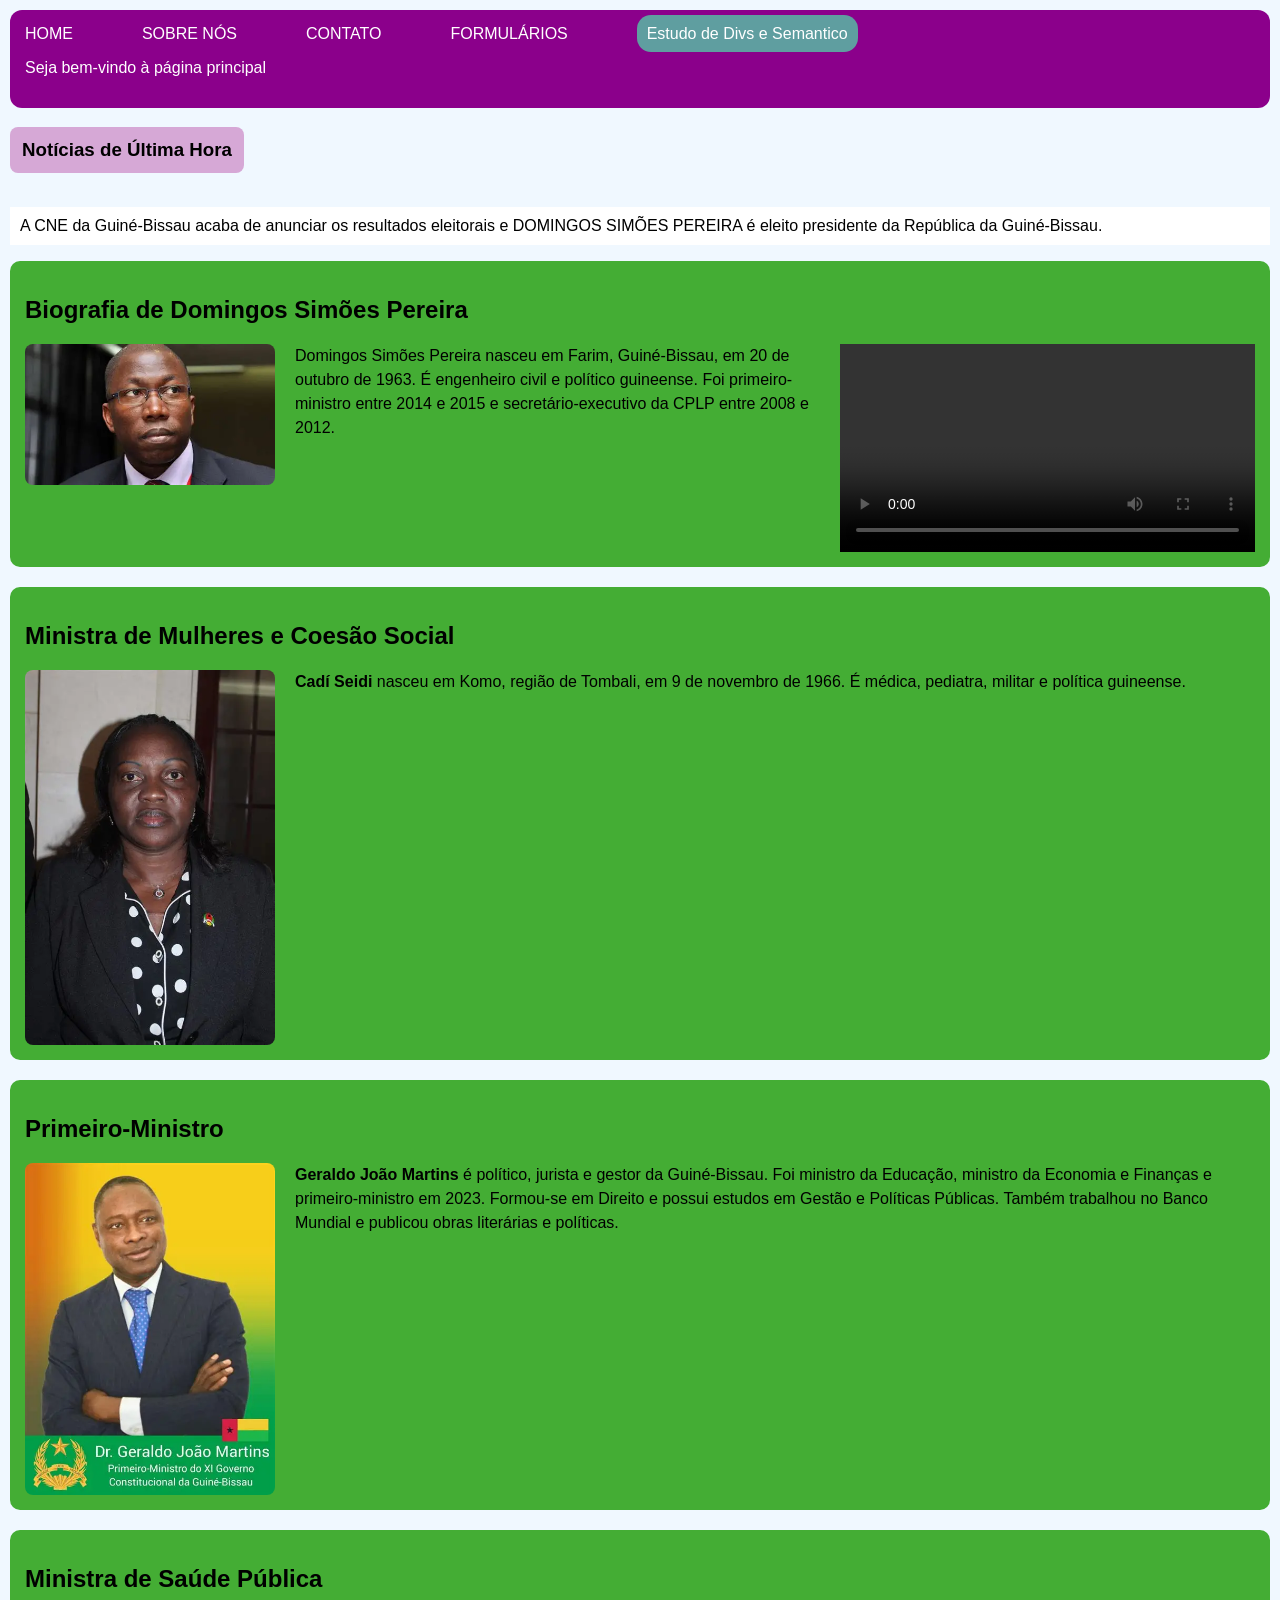
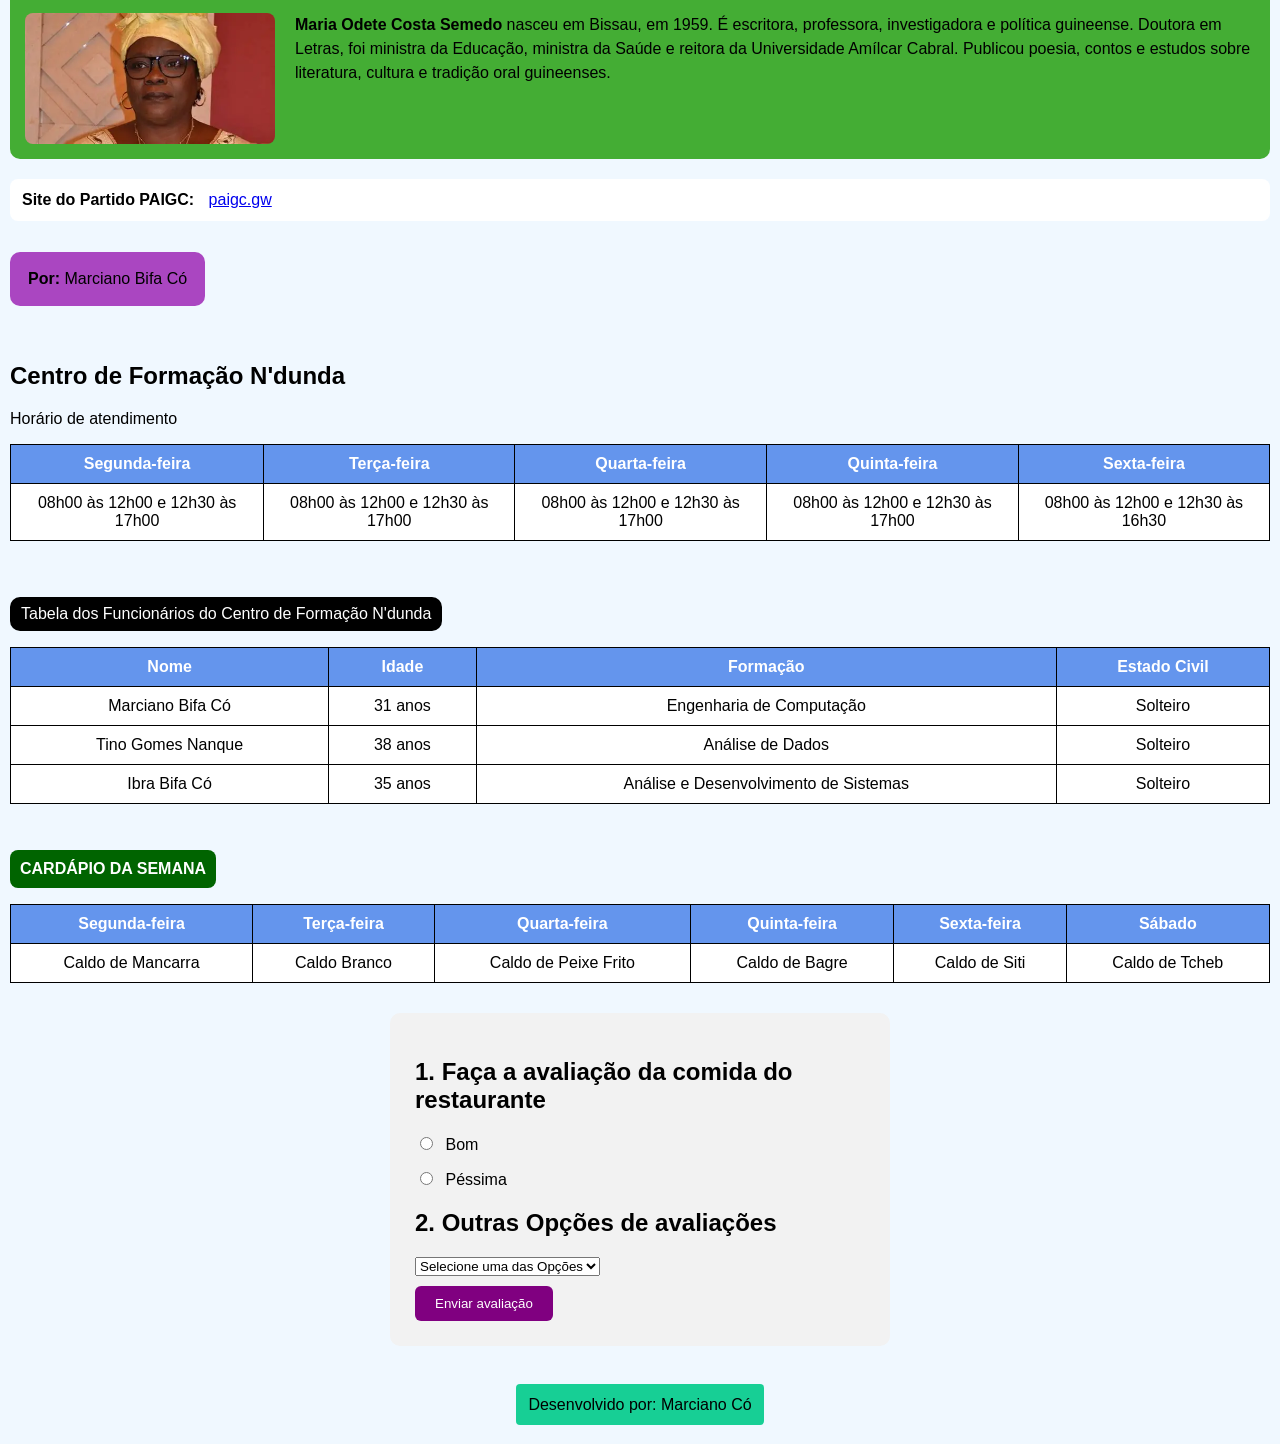
<file: index.html>
<!DOCTYPE html>
<html lang="pt-BR">

<head>
    <meta charset="UTF-8">
    <meta name="viewport" content="width=device-width, initial-scale=1.0">
    <meta name="description" content="Experiência em HTML">
    <title>Aulas de HTML</title>

    <link rel="stylesheet" href="estilo.css">
</head>

<body>

    <!-- Menu principal -->
    <nav class="menu">
        <a href="index.html">HOME</a>
        &nbsp; &nbsp; &nbsp; &nbsp; &nbsp; <!--para dar espaçamento-->
    
        <a href="https://github.com/marcianonee" target="_blank" rel="noopener noreferrer">
            SOBRE NÓS
        </a>
        &nbsp; &nbsp; &nbsp; &nbsp; &nbsp;
        <a href="contato.html">CONTATO</a>
        &nbsp; &nbsp; &nbsp; &nbsp; &nbsp; 

        <a href="formulario.html">FORMULÁRIOS</a> 
        &nbsp; &nbsp; &nbsp; &nbsp; &nbsp;

        <a class="Meus-Divs" href="divSemantico.html">Estudo de Divs e Semantico</a>
        &nbsp; &nbsp; &nbsp; &nbsp; &nbsp;

        <p>Seja bem-vindo à página principal</p>
    </nav>


    <!-- Notícias -->
    <h3>Notícias de Última Hora</h3>

    <p class="eleicoes">
        A CNE da Guiné-Bissau acaba de anunciar os resultados eleitorais e
        DOMINGOS SIMÕES PEREIRA é eleito presidente da República da Guiné-Bissau.
    </p>


    <!-- Biografia de Domingos Simões Pereira -->
    <div class="biografia">

        <h2>Biografia de Domingos Simões Pereira</h2>

        <div class="conteudo-biografia">

            <img src="imagens/DSP.webp" alt="Domingos Simões Pereira">

            <p>
                Domingos Simões Pereira nasceu em Farim, Guiné-Bissau,
                em 20 de outubro de 1963. É engenheiro civil e político
                guineense. Foi primeiro-ministro entre 2014 e 2015 e
                secretário-executivo da CPLP entre 2008 e 2012.
            </p>

            <video  width="100%" controls> 
                <source  src="https://www.youtube.com/watch?v=GxeXRfgosVM&t=510s" type="video/mp4">
            </video>

        </div>

    </div>


    <!-- Cadí Seidi -->
    <div class="biografia">

        <h2>Ministra de Mulheres e Coesão Social</h2>

        <div class="conteudo-biografia">

            <img src="imagens/CADI SEIDE.webp" alt="Cadí Seidi">

            <p>
                <strong>Cadí Seidi</strong> nasceu em Komo, região de Tombali,
                em 9 de novembro de 1966. É médica, pediatra, militar e
                política guineense.
            </p>

        </div>

    </div>


    <!-- Geraldo João Martins -->
    <div class="biografia">

        <h2>Primeiro-Ministro</h2>

        <div class="conteudo-biografia">

            <img src="imagens/Geraldo João Martins.webp" alt="Geraldo João Martins">

            <p>
                <strong>Geraldo João Martins</strong> é político, jurista
                e gestor da Guiné-Bissau. Foi ministro da Educação,
                ministro da Economia e Finanças e primeiro-ministro em 2023.
                Formou-se em Direito e possui estudos em Gestão e Políticas
                Públicas. Também trabalhou no Banco Mundial e publicou
                obras literárias e políticas.
            </p>

        </div>

    </div>


    <!-- Maria Odete da Costa Semedo -->
    <div class="biografia">

        <h2>Ministra de Saúde Pública</h2>

        <div class="conteudo-biografia">

            <img src="imagens/ODETE SEMEDO.webp" alt="Maria Odete da Costa Semedo">

            <p>
                <strong>Maria Odete Costa Semedo</strong> nasceu em Bissau,
                em 1959. É escritora, professora, investigadora e política
                guineense. Doutora em Letras, foi ministra da Educação,
                ministra da Saúde e reitora da Universidade Amílcar Cabral.
                Publicou poesia, contos e estudos sobre literatura, cultura
                e tradição oral guineenses.
            </p>

        </div>

    </div>


    <!-- Site do partido -->
    <div class="site-partido">

        <strong>Site do Partido PAIGC:</strong>

        <a href="https://paigc.gw/pres/" target="_blank" rel="noopener noreferrer">
            paigc.gw
        </a>

    </div>


    <!-- Autor -->
    <p class="autor">
        <strong>Por:</strong> Marciano Bifa Có
    </p>


    <!-- Área de informações do Centro de Formação -->
    <div class="publicidade">


        <!-- Horário de atendimento -->
        <div class="centro-formacao">

            <h2>Centro de Formação N'dunda</h2>

            <p>Horário de atendimento</p>

            <div class="tabela-horario">

                <table>

                    <!-- Linha dos dias -->
                    <tr>
                        <th>Segunda-feira</th>
                        <th>Terça-feira</th>
                        <th>Quarta-feira</th>
                        <th>Quinta-feira</th>
                        <th>Sexta-feira</th>
                    </tr>

                    <!-- Linha dos horários -->
                    <tr>
                        <td>08h00 às 12h00 e 12h30 às 17h00</td>
                        <td>08h00 às 12h00 e 12h30 às 17h00</td>
                        <td>08h00 às 12h00 e 12h30 às 17h00</td>
                        <td>08h00 às 12h00 e 12h30 às 17h00</td>
                        <td>08h00 às 12h00 e 12h30 às 16h30</td>
                    </tr>

                </table>

            </div>

        </div>


        <!-- Tabela de funcionários -->
        <div class="tabela-salarial">

            <p class="titulo-tabela-funcionarios">
                Tabela dos Funcionários do Centro de Formação N'dunda
            </p>

            <div class="tabela-horario">

                <table class="dados-tabela">

                    <tr>
                        <th>Nome</th>
                        <th>Idade</th>
                        <th>Formação</th>
                        <th>Estado Civil</th>
                    </tr>

                    <tr>
                        <td>Marciano Bifa Có</td>
                        <td>31 anos</td>
                        <td>Engenharia de Computação</td>
                        <td>Solteiro</td>
                    </tr>

                    <tr>
                        <td>Tino Gomes Nanque</td>
                        <td>38 anos</td>
                        <td>Análise de Dados</td>
                        <td>Solteiro</td>
                    </tr>

                    <tr>
                        <td>Ibra Bifa Có</td>
                        <td>35 anos</td>
                        <td>Análise e Desenvolvimento de Sistemas</td>
                        <td>Solteiro</td>
                    </tr>

                </table>

            </div>

        </div>


        <!-- Cardápio -->
        <div class="cardapio">

            <p class="titulo-cardapio"> CARDÁPIO DA SEMANA </p>

            <div class="tabela-horario">

                <table>

                    <tr>
                        <th>Segunda-feira</th>
                        <th>Terça-feira</th>
                        <th>Quarta-feira</th>
                        <th>Quinta-feira</th>
                        <th>Sexta-feira</th>
                        <th>Sábado</th>
                    </tr>

                    <tr>
                        <td>Caldo de Mancarra</td>
                        <td>Caldo Branco</td>
                        <td>Caldo de Peixe Frito</td>
                        <td>Caldo de Bagre</td>
                        <td>Caldo de Siti</td>
                        <td>Caldo de Tcheb</td>
                    </tr>

                </table>

            </div>

        </div>

    </div>


    <form action="arquivo/banco_de_dados.php" method="post">

        <h2>1. Faça a avaliação da comida do restaurante</h2>

        <div class="opcao-radio">
            <input type="radio" id="bom" name="comida" value="Bom">
            <label for="bom">Bom</label>
        </div>

        <div class="opcao-radio">
            <input type="radio" id="pessima" name="comida" value="Péssima">
            <label for="pessima">Péssima</label>
        </div>

        <div>
            <h2>2. Outras Opções de avaliações</h2>
        <select>
            <option  selected disabled value="">Selecione uma das Opções</option>
            <option value="bom">Bom</option>
            <option value="ruim">Ruim</option>
            <option value="pessima">Péssima</option>
            <option value="recomendo">Recomendo</option>
            <option value="nao-comendo">Não Recomendo</option>
        </select>
    </div>

        <button type="submit">Enviar avaliação</button>

    </form>

    
    <!-- Rodapé -->
    <footer>

        <a href="https://github.com/marcianonee" target="_blank" rel="noopener noreferrer">

            Desenvolvido por: Marciano Có

        </a>

    </footer>

</body>

</html>
</file>
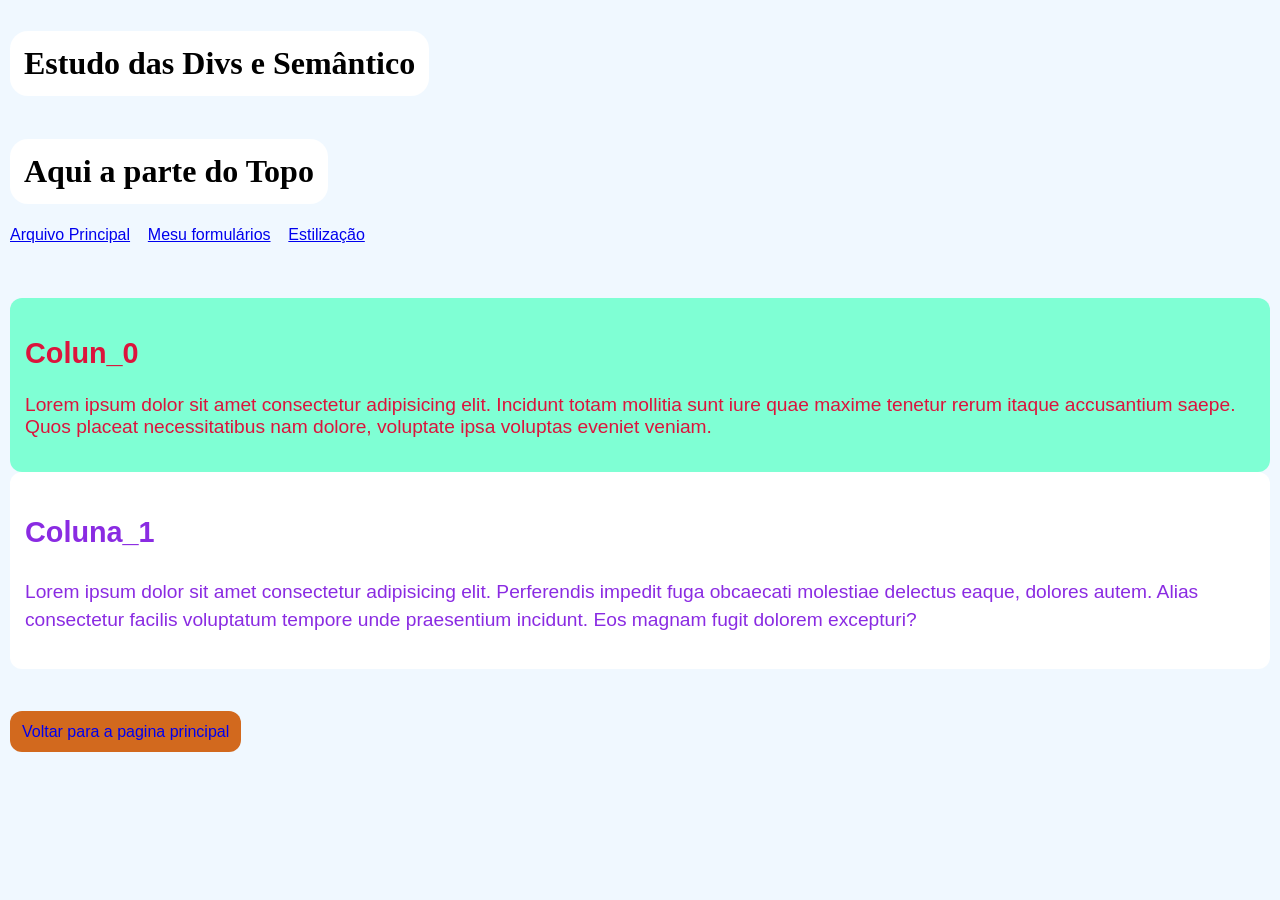
<file: divSemantico.html>
<!DOCTYPE html>
<html lang="PT-BR">
<head>
    <meta charset="UTF-8">
    <meta name="viewport" content="width=device-width, initial-scale=1.0">
    <title>Divs</title>
    <link rel="stylesheet" href="estilo.css">
</head>
<body>
    <h1>Estudo das Divs e Semântico</h1>

    <div>
        <h1>Aqui a parte do Topo</h1>
    </div>

    <div>
        <a href="index.html">Arquivo Principal</a> &nbsp;&nbsp;
        <a href="formulario.html">Mesu formulários</a> &nbsp;&nbsp;
        <a href="estilo.css">Estilização</a> &nbsp;&nbsp;
    </div>
    <br><br><br>

    <div class="div_0">
        <h2>Colun_0</h2>
        <p>Lorem ipsum dolor sit amet consectetur adipisicing elit. Incidunt totam mollitia sunt iure quae maxime tenetur rerum itaque accusantium saepe. Quos placeat necessitatibus nam dolore, voluptate ipsa voluptas eveniet veniam.</p>
    </div>

    <div class="div_1">
        <h2>Coluna_1</h2>
        <p>Lorem ipsum dolor sit amet consectetur adipisicing elit. Perferendis impedit fuga obcaecati molestiae delectus eaque, dolores autem. Alias consectetur facilis voluptatum tempore unde praesentium incidunt. Eos magnam fugit dolorem excepturi?</p>
    </div>
    <br><br><br>












    
    <a class="pagina_1" href="index.html">Voltar para a pagina principal</a>
</body>
</html>
</file>
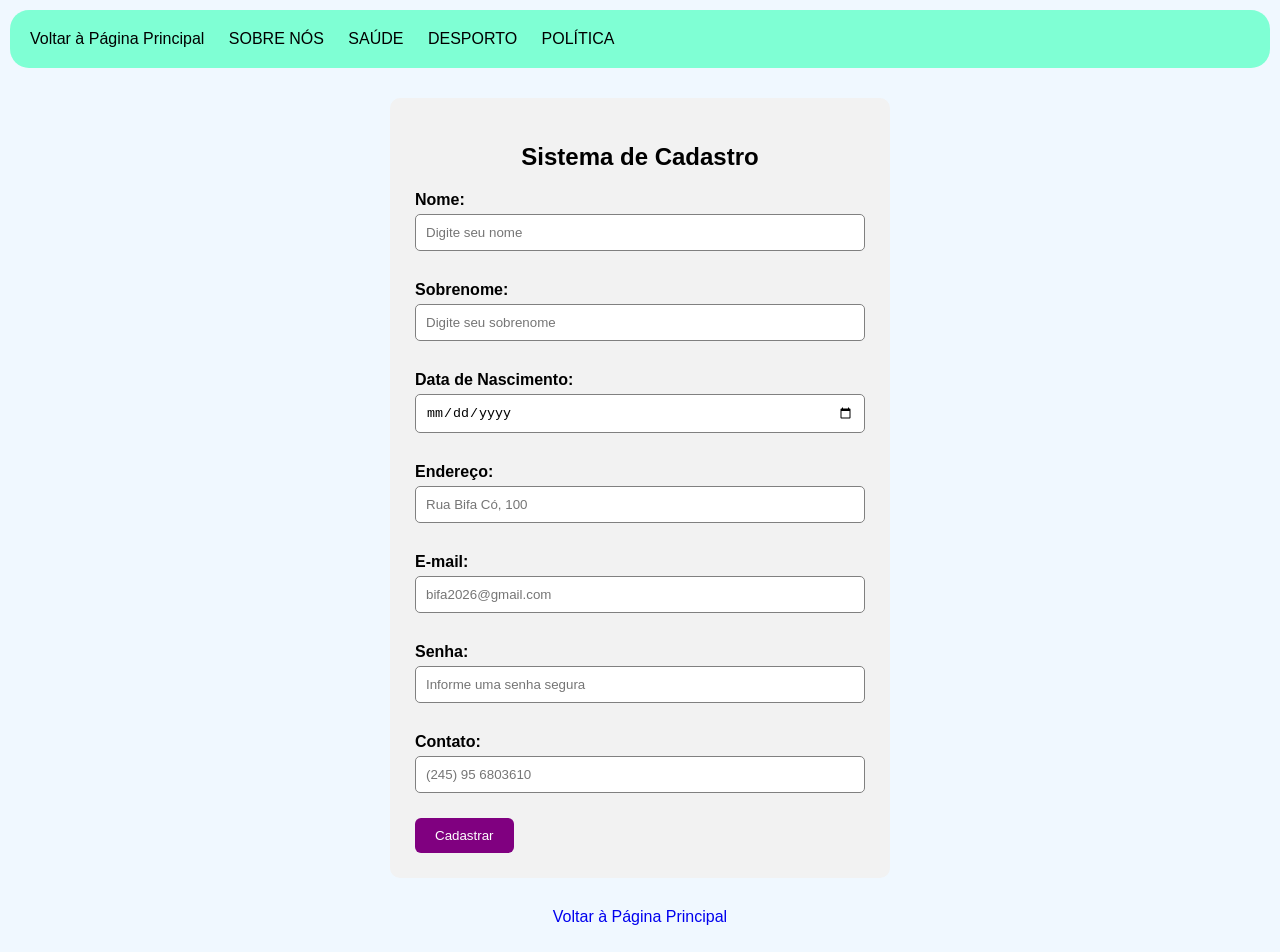
<file: formulario.html>
<!DOCTYPE html>
<html lang="pt-BR">

<head>

    <meta charset="UTF-8">

    <meta name="viewport" content="width=device-width, initial-scale=1.0">

    <title>Formulários</title>

    <link rel="stylesheet" href="estilo.css">

</head>


<body>


    <!-- Menu do formulário -->
    <nav class="navegadores">

        <a href="index.html">Voltar à Página Principal</a>
        <a href="https://github.com/marcianonee" target="_blank" rel="noopener noreferrer">  SOBRE NÓS </a>
        <a href="https://saude.com"> SAÚDE </a>
        <a href="https://desporto.com"> DESPORTO </a>
        <a href="https://politica.com"> POLÍTICA </a>

    </nav>


    <!-- Formulário de cadastro -->
    <form action="arquivo vai receber os dados enviados" method="post">

        <h2 class="titulo_cadastro"> Sistema de Cadastro </h2>


        <!-- Nome -->
        <label for="inome_completo"> <strong>Nome:</strong> </label>
        <input type="text" name="nome_completo" id="inome_completo" placeholder="Digite seu nome" required>

        <!-- Sobrenome -->
        <label for="isobreNome"><strong>Sobrenome:</strong> </label>
        <input type="text" name="sobre_nome" id="isobreNome" placeholder="Digite seu sobrenome" required>


        <!-- Data de nascimento -->
        <label for="idata-nascimento"> <strong>Data de Nascimento:</strong></label>
        <input type="date" name="data_nascimento" id="idata-nascimento" required>


        <!-- Endereço -->
        <label for="iendereco"> <strong>Endereço:</strong> </label>
        <input type="text" name="endereco" id="iendereco" placeholder="Rua Bifa Có, 100" required>


        <!-- E-mail -->
        <label for="iemail"> <strong>E-mail:</strong></label>
        <input type="email" name="email" id="iemail" placeholder="bifa2026@gmail.com" required>


        <!-- Senha -->
        <label for="isenha"><strong>Senha:</strong></label>
        <input type="password" name="senha" id="isenha" placeholder="Informe uma senha segura" required>


        <!-- Contato -->
        <label for="icontato"> <strong>Contato:</strong></label>
        <input type="tel" name="contato" id="icontato" placeholder="(245) 95 6803610" required>

        <!-- Botão de cadastro -->
        <button type="submit"> Cadastrar </button>

    </form>

    <p class="pagina_inicial"><a href="index.html"> Voltar à Página Principal </a> </p>

</body>

</html>
</file>
<file: estilo.css>
/* ======================================
   CONFIGURAÇÕES GERAIS
====================================== */

* {
    box-sizing: border-box;
}

body {
    background-color: aliceblue;
    margin: 0;
    padding: 10px;
    font-family: Arial, Helvetica, sans-serif;
}


/* ======================================
   TÍTULOS
====================================== */

h1 {
    background-color: white;
    font-family: Georgia, 'Times New Roman', Times, serif;
    text-align: center;
    border-radius: 18px;
    padding: 14px;
    display: inline-block;
}

h3 {
    background-color: rgb(214, 168, 214);
    font-family: Arial, Helvetica, sans-serif;
    display: inline-block;
    border-radius: 8px;
    padding: 12px;
}


/* ======================================
   MENU PRINCIPAL
====================================== */

.menu {
    background-color: darkmagenta;
    padding: 15px;
    border-radius: 12px;
}

.menu a {
    color: white;
    text-decoration: none;
    margin-right: 20px;
}

.menu p {
    color: white;
}


/* ======================================
   NOTÍCIAS
====================================== */

.eleicoes {
    background-color: white;
    padding: 10px;
}


/* ======================================
   BIOGRAFIAS
====================================== */

/* Caixa de cada pessoa */
.biografia {
    background-color: rgb(68, 173, 52);
    margin-bottom: 20px;
    padding: 15px;
    border-radius: 10px;
}


/* Coloca a imagem e o texto lado a lado */
.conteudo-biografia {
    display: flex;
    gap: 20px;
    align-items: flex-start;
}


/* Tamanho das imagens */
.conteudo-biografia img {
    width: 250px;
    height: auto;
    border-radius: 8px;
}


/* Texto das biografias */
.conteudo-biografia p {
    margin: 0;
    line-height: 1.5;
}


/* ======================================
   SITE DO PARTIDO
====================================== */

.site-partido {
    background-color: white;
    padding: 12px;
    border-radius: 8px;
    margin-bottom: 15px;
}

.site-partido a {
    margin-left: 10px;
}


/* ======================================
   AUTOR
====================================== */

.autor {
    background-color: rgb(170, 70, 193);
    border-radius: 10px;
    padding: 18px;
    display: inline-block;
}


/* ======================================
   CENTRO DE FORMAÇÃO
====================================== */

.centro-formacao {
    padding: 20px 0;
}


/* Permite mover a tabela para os lados
   quando a tela é pequena */
.tabela-horario {
    overflow-x: auto;
}


/* ======================================
   TABELAS
====================================== */

table {
    width: 100%;
    border-collapse: collapse;
}

th,
td {
    border: 1px solid black;
    padding: 10px;
    text-align: center;
}

th {
    background-color: cornflowerblue;
    color: white;
}

td {
    background-color: white;
}


/* ======================================
   TABELA DOS FUNCIONÁRIOS
====================================== */

.tabela-salarial {
    margin-top: 20px;
}

.titulo-tabela-funcionarios {
    background-color: black;
    font-family: Verdana, Geneva, Tahoma, sans-serif;
    color: white;
    padding: 8px 11px;
    border-radius: 10px;
    text-align: center;
    display: inline-block;
}

.dados-tabela {
    font-family: Tahoma, Geneva, Verdana, sans-serif;
    width: 100%;
}


/* ======================================
   CARDÁPIO
====================================== */

.cardapio {
    margin-top: 30px;
}

.titulo-cardapio {
    background-color: darkgreen;
    color: white;
    padding: 10px;
    border-radius: 8px;
    display: inline-block;
    font-weight: bold;
}


/* ======================================
   RODAPÉ
====================================== */

footer {
    text-align: center;
    padding: 20px;
    margin-top: 20px;
}

footer a {
    text-decoration: none;
    background-color: rgb(23, 207, 149);
    color: black;
    padding: 12px;
    border-radius: 4px;
}


/* ======================================
   PÁGINA DO FORMULÁRIO
====================================== */

.navegadores {
    background-color: aquamarine;
    border-radius: 19px;
    padding: 20px;
}

.navegadores a {
    text-decoration: none;
    color: black;
    margin-right: 20px;
}


/* Formulário */
form {
    background-color: white;
    max-width: 600px;
    margin: 30px auto;
    padding: 25px;
    border-radius: 12px;
}


/* Título do formulário */
.titulo_cadastro {
    text-align: center;
}


/* Rótulos dos campos */
form label {
    display: block;
    margin-top: 15px;
    margin-bottom: 5px;
}


/* Campos do formulário */
form input {
    width: 100%;
    padding: 10px;
    border: 1px solid gray;
    border-radius: 5px;
}


/* Efeito ao clicar no campo */
form input:focus {
    border-color: blue;
    outline: none;
}


/* Botão de cadastro */
form button {
    margin-top: 20px;
    padding: 10px 20px;
    background-color: darkmagenta;
    color: white;
    border: none;
    border-radius: 6px;
    cursor: pointer;
}


/* Efeito ao passar o mouse */
form button:hover {
    background-color: purple;
}


/* Link para voltar */
.pagina_inicial {
    text-align: center;
}

.pagina_inicial a {
    text-decoration: none;
}


/* ======================================
   RESPONSIVIDADE PARA CELULAR
====================================== */

@media (max-width: 600px) {

    /* Menu fica mais organizado no celular */
    .menu a,
    .navegadores a {
        display: block;
        margin-bottom: 10px;
    }


    /* Imagem e texto ficam um abaixo do outro */
    .conteudo-biografia {
        flex-direction: column;
    }


    /* Imagem ocupa a largura disponível */
    .conteudo-biografia img {
        width: 100%;
    }


    /* Formulário aproveita melhor a tela */
    form {
        width: 100%;
        margin: 20px 0;
    }

}

form {
    background-color: #f2f2f2;
    max-width: 500px;
    padding: 25px;
    border-radius: 10px;
}

form h2 {
    margin-bottom: 20px;
}

/* mantém os campos normais grandes */
form input[type="text"],
form input[type="email"],
form input[type="password"],
form input[type="date"],
form input[type="tel"] {
    width: 100%;
    padding: 10px;
    margin-bottom: 15px;
    border: 1px solid gray;
    border-radius: 5px;
}

/* cada opção do radio */
.opcao-radio {
    margin-bottom: 15px;
}

/* radio pequeno, sem ocupar linha toda */
.opcao-radio input[type="radio"] {
    width: auto;
    margin-right: 8px;
}

/* label ao lado do radio */
.opcao-radio label {
    display: inline;
}

form button {
    margin-top: 10px;
    padding: 10px 20px;
    background-color: purple;
    color: white;
    border: none;
    border-radius: 6px;
    cursor: pointer;
}

.pagina_1 {
    background-color: chocolate;
    text-decoration: none;
    border-radius: 12px;
    padding: 12px;
}

.Meus-Divs {
    background-color: cadetblue;
    border-radius: 14px;
    padding: 10px;
    display:flexbox;
}

.div_0{
    background-color: aquamarine;
    color: crimson;
    font-size: larger;
    padding: 15px;
    border-radius: 12px;
}
.div_1{
    background-color: white;
    color: blueviolet;
    font-size: larger;
    padding: 15px;
    border-radius: 12px;
    line-height: 1.5;
  
}
</file>
